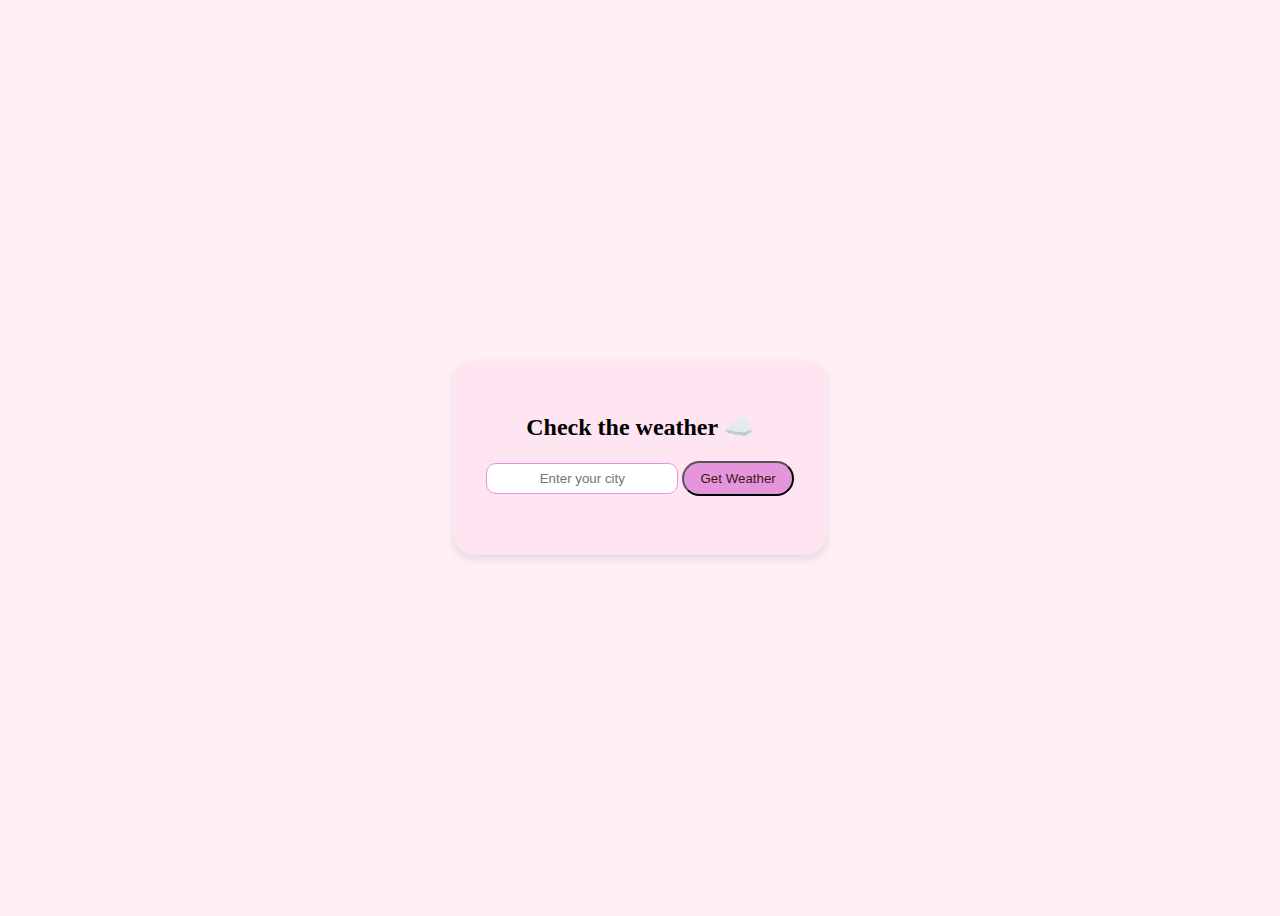
<file: self/APIs/index.html>
<!DOCTYPE html>
<html lang="en">
<head>
  <meta charset="UTF-8">
  <title>WeatherApi</title>
  <link rel="stylesheet" href="style.css">
</head>
<body>
  <div class="container">
    <h2> Check the weather ☁️</h2>
    <input id="cityInput" placeholder="Enter your city">
    <button id="getWeather">Get Weather</button>
    <p id="weatherOutput"></p>
  </div>

  <script src="script.js"></script>
</body>
</html>
</file>
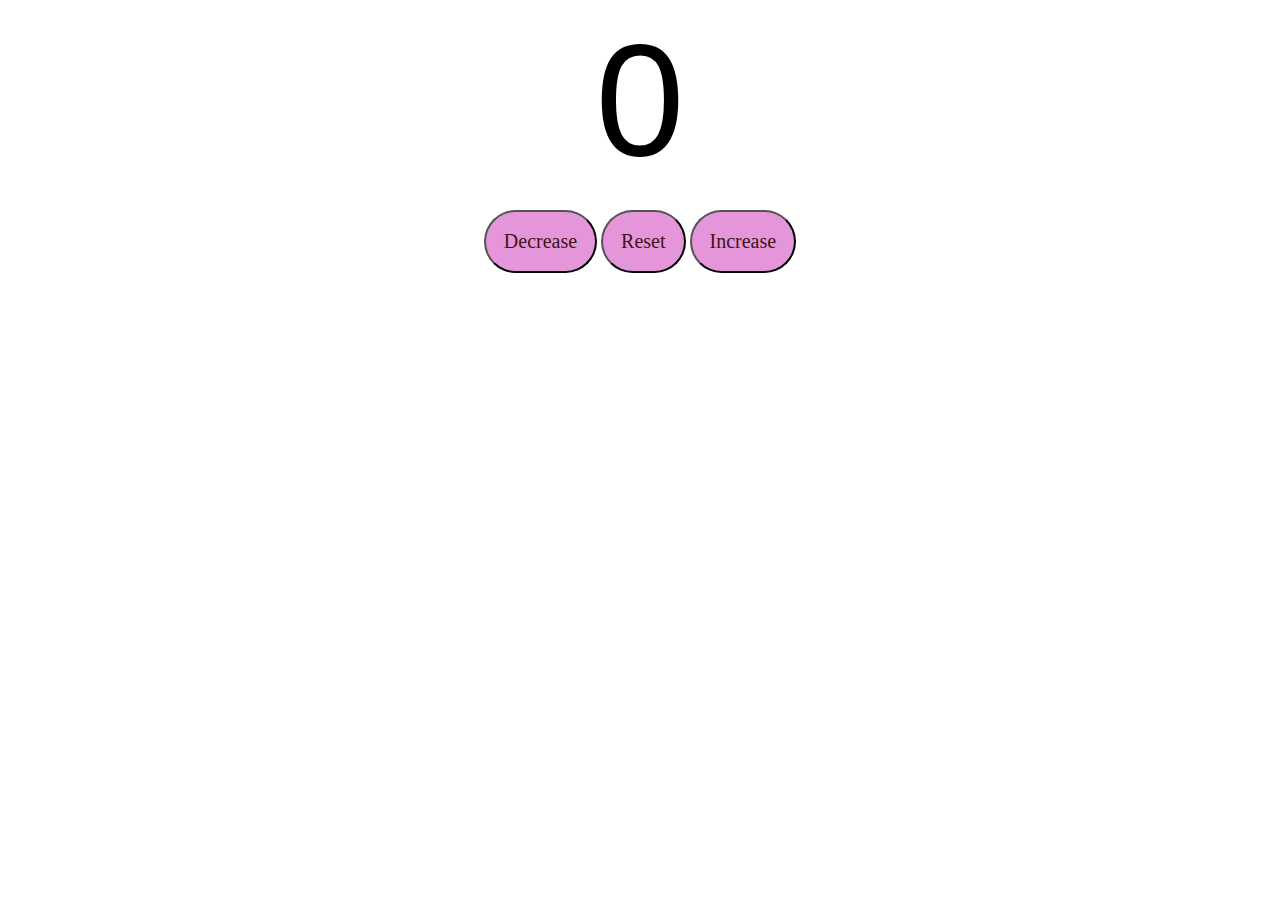
<file: self/counterprogram/index.html>
<!DOCTYPE html>
<html lang="en">
<head>
    <meta charset="UTF-8">
    <meta name="viewport" content="width=device-width, initial-scale=1.0">
    <title>Counter</title>
    <link rel="stylesheet" href="style.css">
</head>

<body>
    <label id="countLabel">0</label></br>

    <div id="btnContainer">

     <button id="decreaseBtn" class="btn">Decrease</button>
    
     <button id="resetBtn" class="btn">Reset</button>
    
     <button id="increaseBtn" class="btn">Increase</button>

    </div>
    

    <script src="script.js"></script>
</body>
</html>
</file>
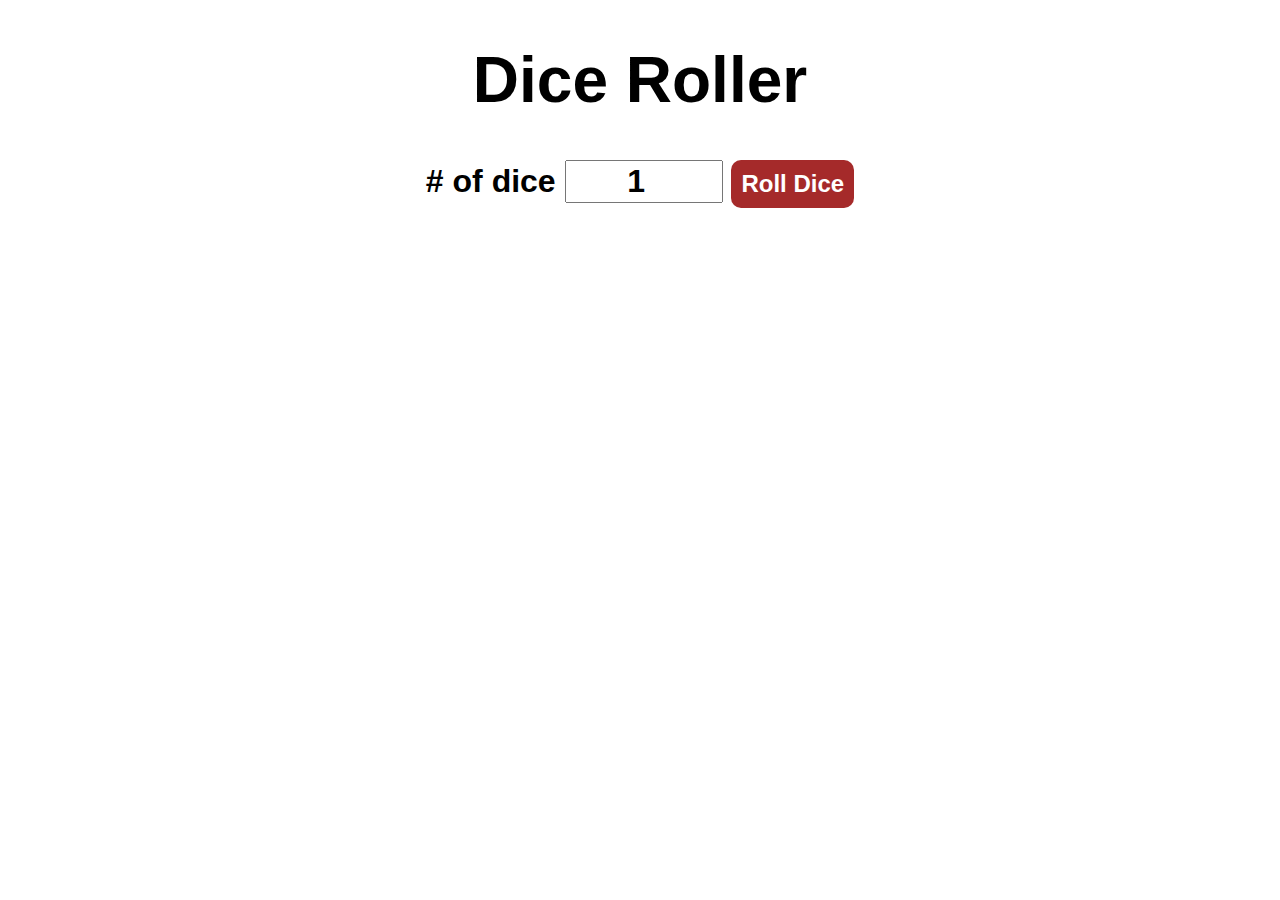
<file: self/diceRoller/index.html>
<!DOCTYPE html>
<html lang="en">
<head>
    <meta charset="UTF-8">
    <meta name="viewport" content="width=device-width, initial-scale=1.0">
    <title>Dice Roller</title>
    <link rel="stylesheet" href="style.css">
</head>

<body>

    <div id="container">
        <h1>Dice Roller</h1>
        <label> # of dice </label>
        <input id="numOfDice" type="number" value="1" min="1">
        <button onclick="rollDice()">Roll Dice</button>
        <div id="diceResult"></div> 
        <div id="diceImages"></div>
    </div>
    
    <script src="script.js"></script>
</body>

</html>
</file>
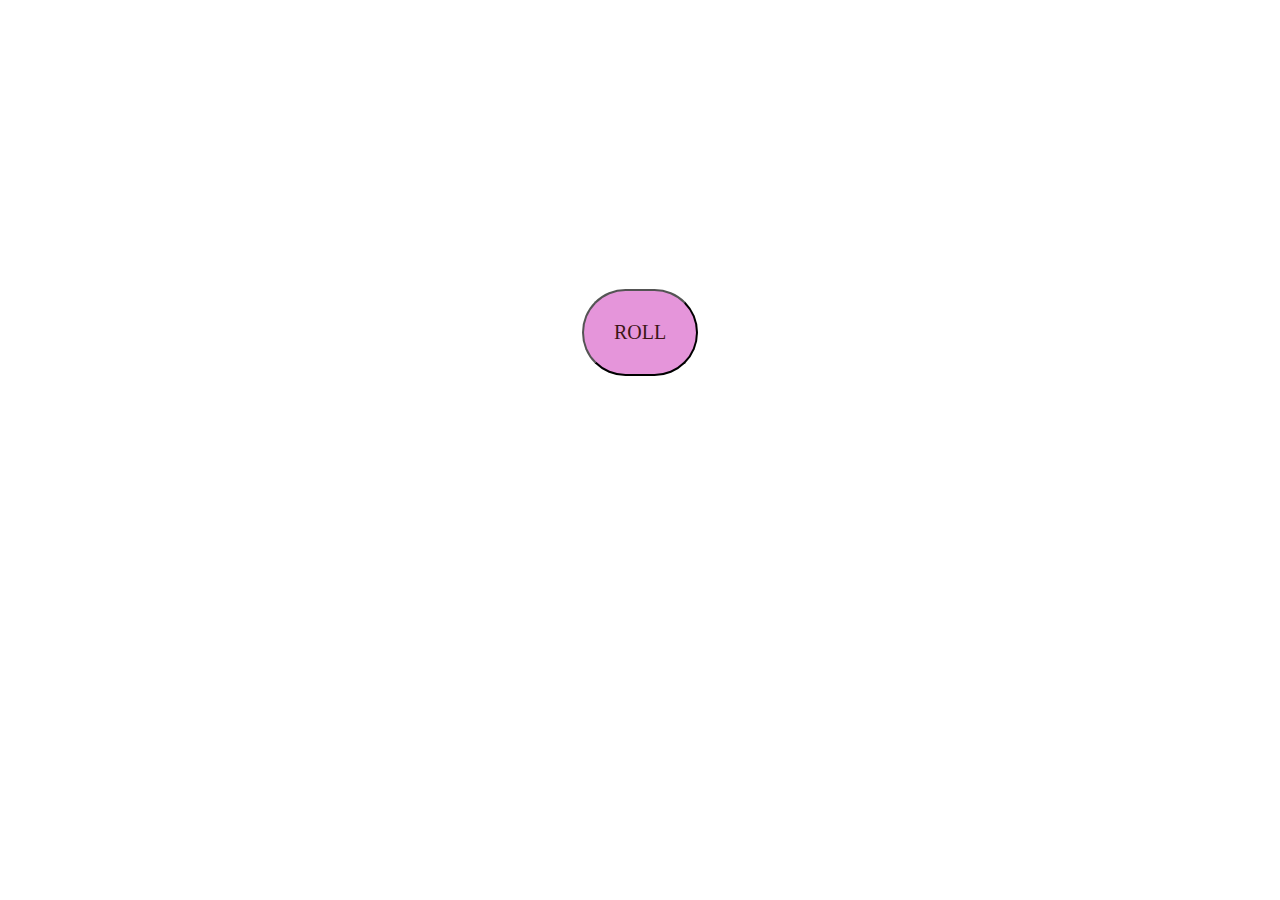
<file: self/randomNumGenerator/index.html>
<!DOCTYPE html>
<html lang="en">
<head>
    <meta charset="UTF-8">
    <meta name="viewport" content="width=device-width, initial-scale=1.0">
    <title>RandomNum</title>
    <link rel="stylesheet" href="style.css">
</head>

<body>
    
  <label id="myLabel"></label></br>
    <button id="myBtn">ROLL</button>
    

    <script src="script.js"></script>
</body>
</html>
</file>
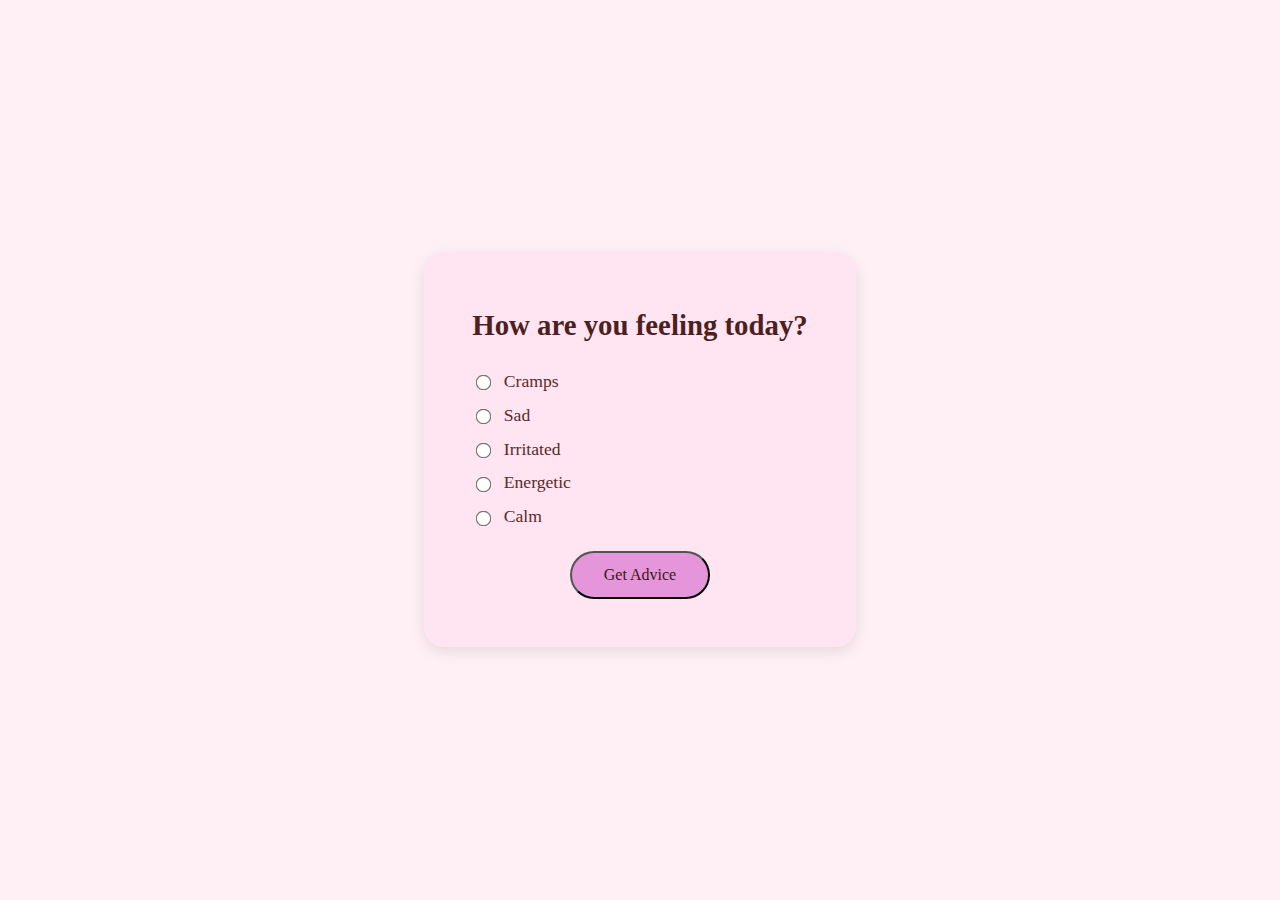
<file: self/Titli--checkBox--mood/index.html>
<!DOCTYPE html>
<html lang="en">
<head>
  <meta charset="UTF-8">
  <meta name="viewport" content="width=device-width, initial-scale=1.0">
  <title>Symptoms/Mood</title>
  <link rel="stylesheet" href="style.css">
</head>
<body>
  <div class="myContainer">
    <h2 id="heading">How are you feeling today?</h2>

    <div class="option-group">
      <div class="radio-option">
        <input type="radio" id="cramps" name="symptom">
        <label for="cramps">Cramps</label>
      </div>
      <div class="radio-option">
        <input type="radio" id="sad" name="symptom">
        <label for="sad">Sad</label>
      </div>
      <div class="radio-option">
        <input type="radio" id="irritated" name="symptom">
        <label for="irritated">Irritated</label>
      </div>
      <div class="radio-option">
        <input type="radio" id="energetic" name="symptom">
        <label for="energetic">Energetic</label>
      </div>
      <div class="radio-option">
        <input type="radio" id="calm" name="symptom">
        <label for="calm">Calm</label>
      </div>
    </div>

    <button type="submit" id="submitBtn">Get Advice</button>
    <p id="result"></p>
  </div>

  <script src="script.js"></script>
</body>
</html>
</file>
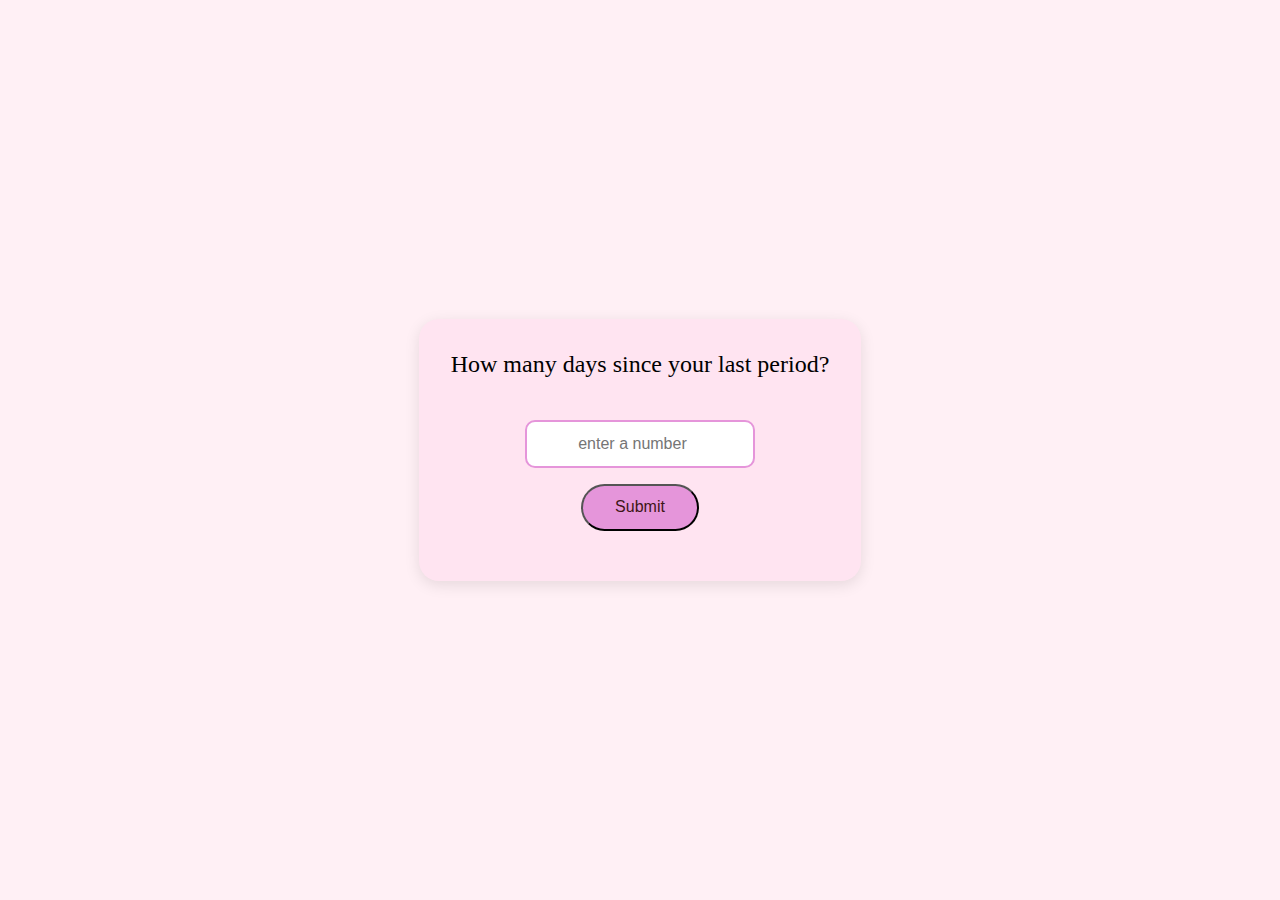
<file: self/Titli--if-else--CycleDay/index.html>
<!DOCTYPE html>
<html lang="en">
<head>
    <meta charset="UTF-8">
    <meta name="viewport" content="width=device-width, initial-scale=1.0">
    <title>CycleDay</title>
    <link rel="stylesheet" href="style.css">
</head>

<body>
    
    <div class="myContainer">
  <text id="myText">How many days since your last period?</text></br>
  <input id="myInput" placeholder="enter a number" type="number" min="0"></br>
  <button id="myBtn">Submit</button> <br><br>

  <text id="myStatus"></text>

  </div>
    

    <script src="script.js"></script>
</body>
</html>
</file>
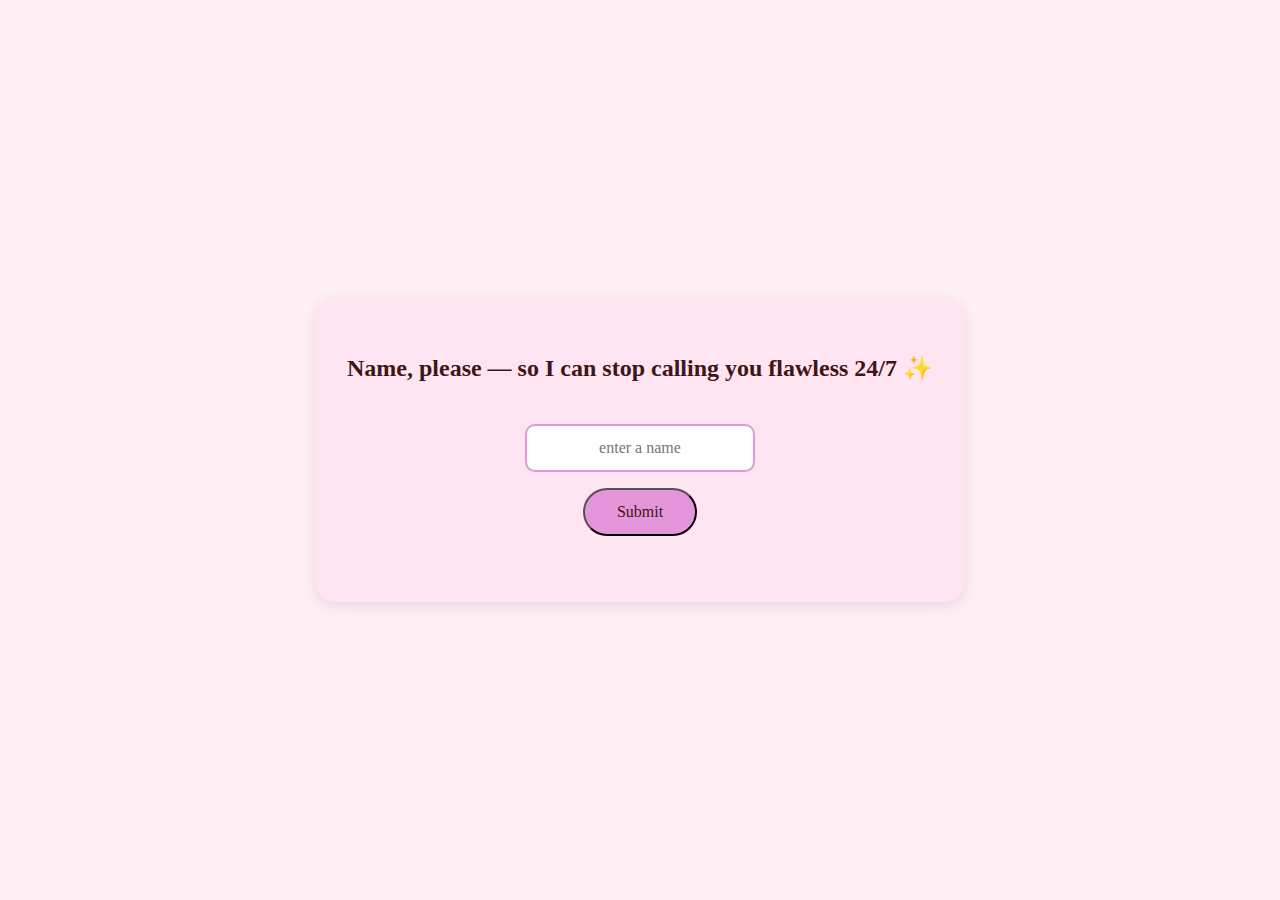
<file: self/Titli--loops--login/index.html>
<!DOCTYPE html>
<html lang="en">
<head>
    <meta charset="UTF-8">
    <meta name="viewport" content="width=device-width, initial-scale=1.0">
    <title>Login</title>
    <link rel="stylesheet" href="style.css">
</head>

<body>
    
    <div class="myContainer">
  <p id="myText">Name, please — so I can stop calling you flawless 24/7 ✨ </p></br>
  <input id="myInput" type="text" placeholder="enter a name"></br>
  <button id="myBtn">Submit</button> <br><br>

  <p id="myName"></p>
  <p id="errorMsg" style="color: red;"></p>


  </div>
    

    <script src="script.js"></script>
</body>
</html>
</file>
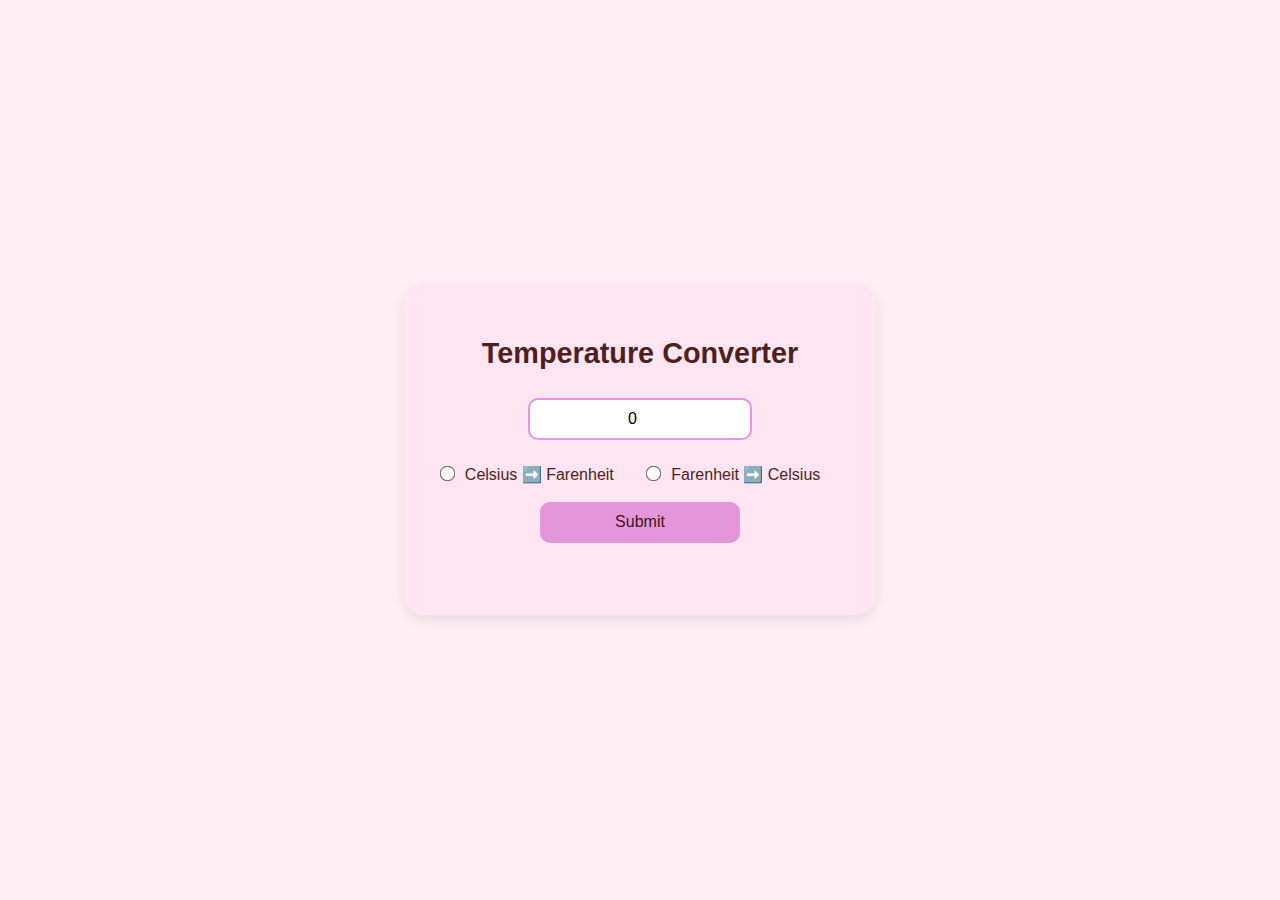
<file: self/Titli--tempConverter--BBT/index.html>
<!DOCTYPE html>
<html lang="en">
<head>
    <meta charset="UTF-8">
    <meta name="viewport" content="width=device-width, initial-scale=1.0">
    <title>BBT</title>
    <link rel="stylesheet" href="style.css">
</head>
<body>

    <form>
        <h1>Temperature Converter</h1>
        <input type="number" id="textBox" value="0"></br>

        <input type="radio" id="toFahrenheit" name="unit">
        <label for="toFahrenheit">Celsius ➡️ Farenheit </label>

        <input type="radio" id="toCelsius" name="unit">
        <label for="toCelsius ">Farenheit ➡️ Celsius </label> </br> </br>

        <button id="btn" type="button" onclick="convert()">Submit</button>
        <p id="result"></p>

     

    </form>

    
    <script src="script.js" ></script>
</body>
</html>
</file>
<file: self/APIs/style.css>
body {
  font-family: cursive;
  background-color: #fff0f5;
  display: flex;
  justify-content: center;
  align-items: center;
  min-height: 100vh;
}

.container {
  background: #ffe4f1;
  padding: 2em;
  border-radius: 20px;
  text-align: center;
  box-shadow: 0 4px 10px rgba(0,0,0,0.1);
}
input {
  padding: 0.5em;
  border-radius: 10px;
  border: 1px solid #e595da;
  margin-bottom: 1em;
  text-align: center;
}
button {
  padding: 0.6em 1.2em;
  background: #e595da;
  color: #3e1616;
  border-radius: 30px;
  cursor: pointer;
}
</file>
<file: self/counterprogram/style.css>
#countLabel{
    display: block;
    text-align: center;
    font-size: 10em;
    font-family: Verdana, Geneva, Tahoma, sans-serif;
}

#btnContainer{
    text-align: center;
}

.btn{
    padding: 0.9em;
    background: #e595da;
    color:rgb(62, 22, 22);
    font-family:cursive;
    font-size: 20px;
    border-radius: 100px;
    cursor: pointer;
    transition: background-color 0.25s;  
}

.btn:hover{
    background-color: bisque;
}
</file>
<file: self/diceRoller/style.css>
#container{
    font-family: Arial, Helvetica, sans-serif;
    text-align: center;
    font-size: 2rem;
    font-weight: bold;
}

button{
    font-size: 1.5rem;
    padding:10px;
    border-radius : 10px;
    border : none;
    background-color: brown;
    color: white;
    font-weight: bold;
    cursor: pointer;

}

button:hover{
    background-color: rgb(195, 111, 66);
}

input{
    font-size:2rem;
    font-weight: bold;
    width: 150px;
    text-align:center;
}

#diceResult{
    margin: 25px;

}
#diceImage img{
    width: 150px;
    margin:5px;
}
</file>
<file: self/randomNumGenerator/style.css>
body{
    display: block;
    text-align: center;
    font-size: 10em;
    font-family: Verdana, Geneva, Tahoma, sans-serif;
}


#myBtn{
    padding: 1.5em;
    background: #e595da;
    color:rgb(62, 22, 22);
    text-align: center;
    font-family:cursive;
    font-size: 20px;
    border-radius: 100px;
    cursor: pointer;
    transition: background-color 0.25s;  
}

#myBtn:hover{
    background-color: bisque;
}

#myLabel{
    font-size: 10rem;
}
</file>
<file: self/Titli--checkBox--mood/style.css>
body {
  display: flex;
  justify-content: center;
  align-items: center;
  min-height: 100vh;
  flex-direction: column;
  background-color: #fff0f5;
  font-family: cursive;
  margin: 0;
}

.myContainer {
  background: #ffe4f1;
  padding: 2em 3em;
  border-radius: 20px;
  box-shadow: 0 4px 15px rgba(0, 0, 0, 0.1);
  text-align: center;
}

/* ensures the style applies only to that specific heading */
h2#heading {
  font-size: 1.8em;
  margin-bottom: 1em;
  color: #4d1f1f;
}

.option-group {
  text-align: left;
  margin-bottom: 1.5em;
  display: flex;
  flex-direction: column;
  gap: 0.8em;
}

.radio-option {
  display: flex;
  align-items: center;
  gap: 0.6em;
  font-size: 1.1em;
  color: #5a2a2a;
}

/* slightly enlarges the button and changes color */
input[type="radio"] {
  transform: scale(1.2);
  accent-color: #e595da;
}

#submitBtn {
  padding: 0.8em 2em;
  background: #e595da;
  color: rgb(62, 22, 22);
  font-size: 1em;
  border-radius: 50px;
  cursor: pointer;
  transition: background-color 0.25s;
    font-family: cursive;
}

#submitBtn:hover {
  background-color: rgb(237, 140, 190);
}
</file>
<file: self/Titli--if-else--CycleDay/style.css>
body {
    display: flex;
    justify-content: center;
    align-items: center;
    min-height: 100vh;
    flex-direction: column;
    background-color: #fff0f5;
   font-family: cursive;
    margin: 0;
}

.myContainer {
    background: #ffe4f1;
    padding: 2em;
    border-radius: 20px;
    box-shadow: 0 4px 15px rgba(0,0,0,0.1);
    text-align: center;
}

#myText {
    font-size: 1.5em;
    display: block;
    margin-bottom: 1em;
}

#myInput {
    padding: 0.8em;
    font-size: 1em;
    border: 2px solid #e595da;
    border-radius: 10px;
    outline: none;
    margin-bottom: 1em;
    width: 200px;
    text-align: center;
}

#myBtn {
    padding: 0.8em 2em;
    background: #e595da;
    color: rgb(62, 22, 22);
    font-size: 1em;
    border-radius: 50px;
    cursor: pointer;
    transition: background-color 0.25s;
}

#myBtn:hover {
    background-color: rgb(237, 140, 190);
   
}
</file>
<file: self/Titli--loops--login/style.css>
body {
    display: flex;
    justify-content: center;
    align-items: center;
    min-height: 100vh;
    flex-direction: column;
    background-color: #fff0f5;
   font-family: cursive;
    margin: 0;
    
}

.myContainer {
    background: #ffe4f1;
    padding: 2em;
    border-radius: 20px;
    box-shadow: 0 4px 15px rgba(0,0,0,0.1);
    text-align: center;
}

#myText {
    font-size: 1.5em;
    font-family: cursive;
    display: block;
    margin-bottom: 1em;
    font-weight: bold;
    color: rgb(62, 22, 22);
}

#myInput {
    padding: 0.8em;
    font-size: 1em;
    border: 2px solid #e595da;
    border-radius: 10px;
    outline: none;
    margin-bottom: 1em;
    width: 200px;
    text-align: center;
      font-family: cursive;
}
/* focuses on user input when clicked*/
#myInput:focus {
  border-color: #ec8fc5;
  box-shadow: 0 0 5px #ec8fc5;
}


#myBtn {
    padding: 0.8em 2em;
    background: #e595da;
    color: rgb(62, 22, 22);
    font-size: 1em;
    border-radius: 50px;
    cursor: pointer;
    transition: background-color 0.25s;
      font-family: cursive;
}

#myBtn:hover {
    background-color: rgb(237, 140, 190);
   
}
</file>
<file: self/Titli--tempConverter--BBT/style.css>
body {
  background-color: #fff0f5;
  font-family: 'Segoe UI', sans-serif;
  display: flex;
  justify-content: center;
  align-items: center;
  min-height: 100vh;
  margin: 0;
}

form {
  background-color: #ffe4f1;
  padding: 2em;
  border-radius: 20px;
  box-shadow: 0 4px 15px rgba(0, 0, 0, 0.1);
  text-align: center;
}

h1 {
  font-size: 1.8em;
  margin-bottom: 1em;
  color: #4d1f1f;
}

input[type="number"] {
  padding: 0.6em;
  font-size: 1em;
  border: 2px solid #e595da;
  border-radius: 10px;
  outline: none;
  width: 200px;
  margin-bottom: 1.5em;
  text-align: center;
}

input[type="radio"] {
  transform: scale(1.2);
  margin-right: 0.5em;
  accent-color: #e595da;
}
label {
  font-size: 1em;
  margin-right: 1.5em;
  color: #4d1f1f;
}


#btn {
  padding: 0.6em;
  font-size: 1em;
  border: 2px solid #e595da;
  border-radius: 10px;
  outline: none;
  width: 200px;
  margin-bottom: 1.5em;
  text-align: center;
  background-color: #e595da;
  color: #3e1616;
  cursor: pointer;
  transition: background-color 0.3s;
}

#btn:hover {
  background-color: #f5b4e2;
}
</file>
